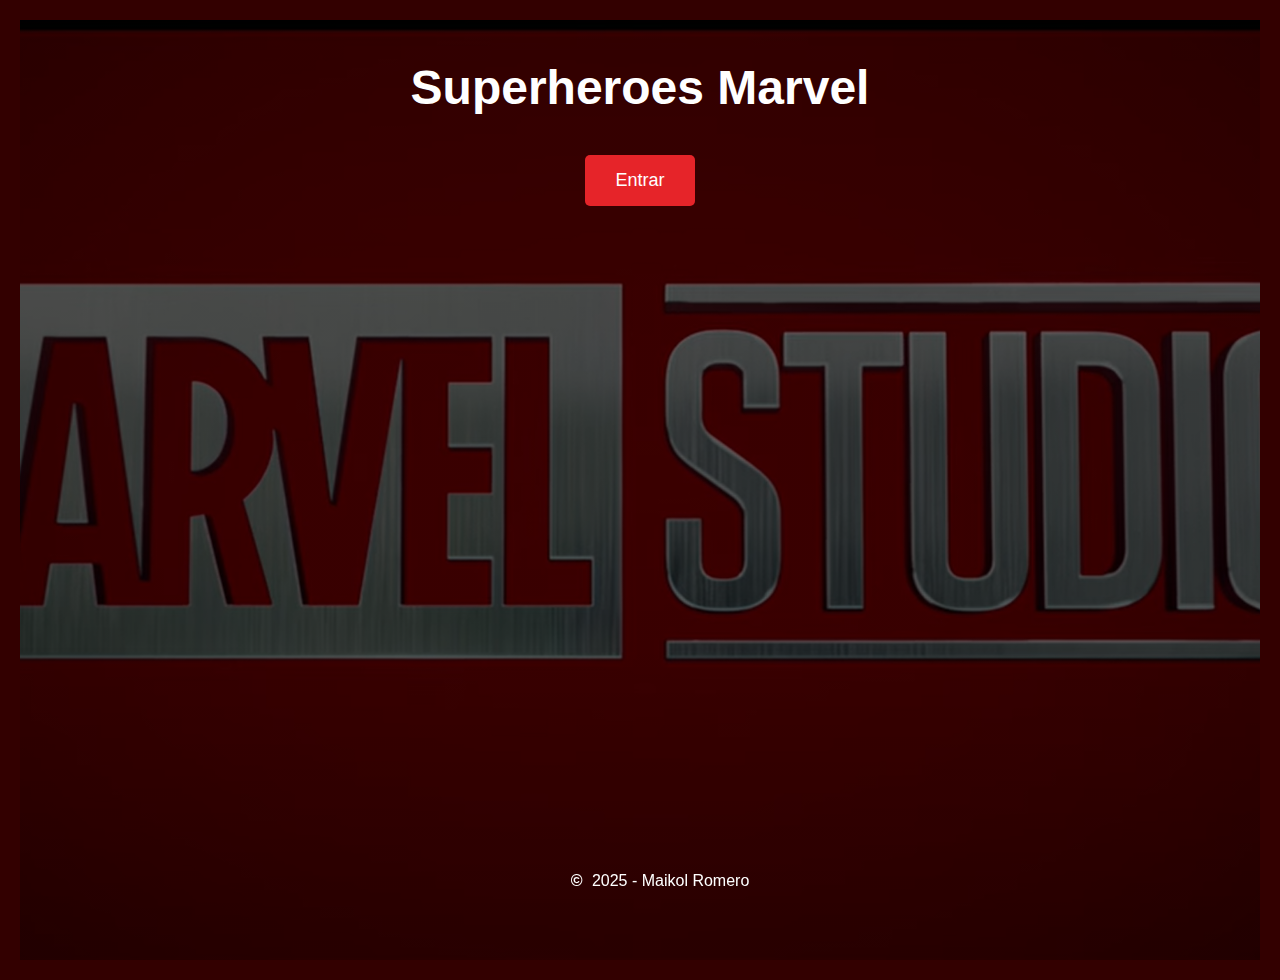
<file: index.html>
<!DOCTYPE html>
<html lang="en">
<head>
    <meta charset="UTF-8">
    <meta name="viewport" content="width=device-width, initial-scale=1.0">
    <title>Inicio Marvel</title>
    <link rel="stylesheet" href="css/style.css">
</head>
<body>
    <div class="start-page">
        <h1>Superheroes Marvel</h1>
        <button onclick="location.href='page2.html'">Entrar</button>
    </div>
    <footer class="footer">
        <span class="copyright-circle">©</span> 2025 - Maikol Romero
    </footer>
</body>
</html>
</file>
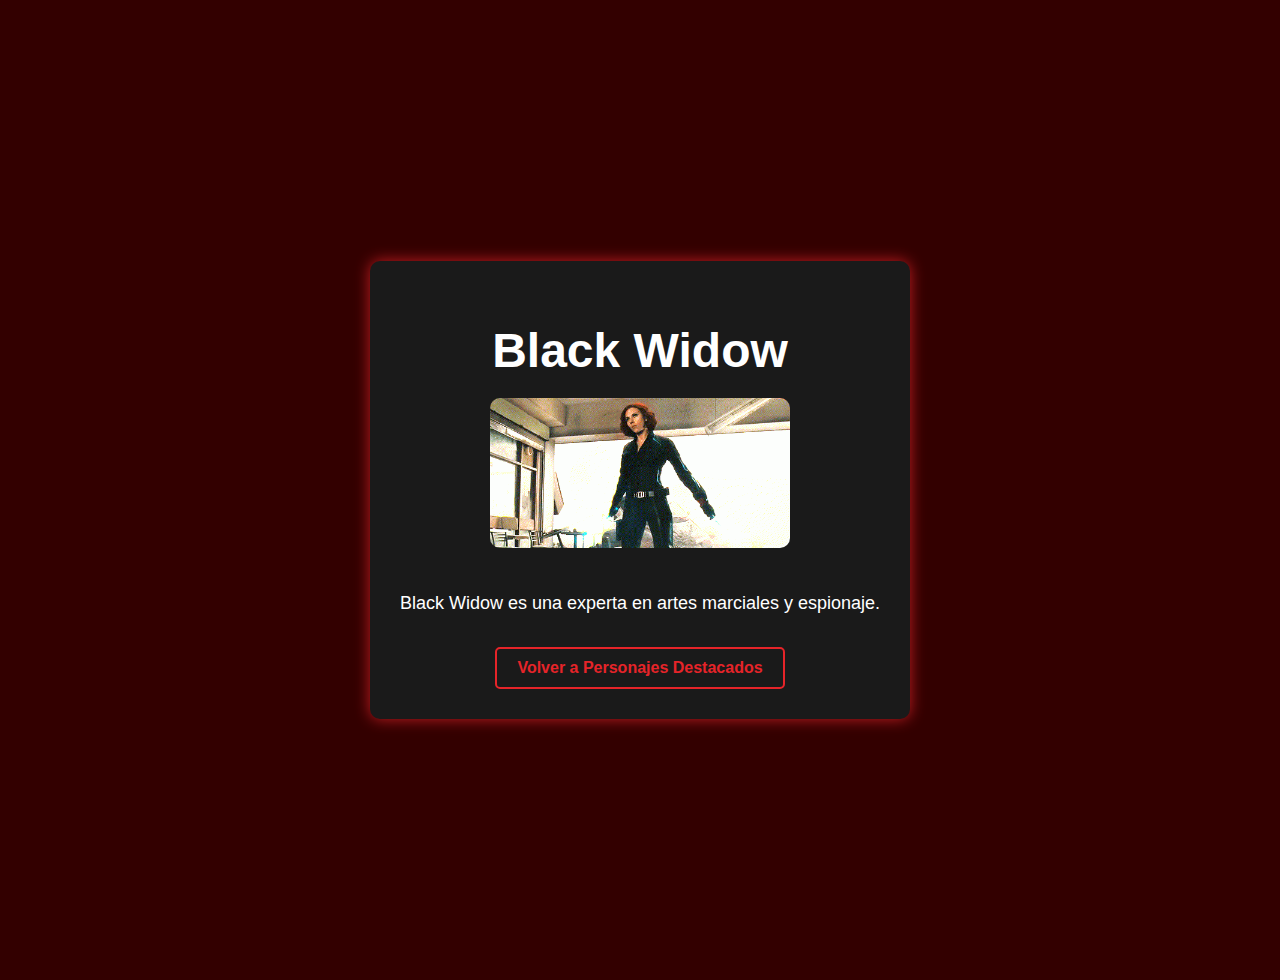
<file: heroes/black-widow.html>
<!DOCTYPE html>
<html lang="es">
<head>
  <meta charset="UTF-8" />
  <meta name="viewport" content="width=device-width, initial-scale=1.0" />
  <title>Black Widow - Superhéroe</title>
  <link rel="stylesheet" href="style.css" />
</head>
<body>
  <div class="hero-container">
    <h1>Black Widow</h1>
    <img src="../img/Black-Widow.gif" alt="Black Widow" />
    <p>Black Widow es una experta en artes marciales y espionaje.</p>
    <a href="../page2.html" class="back-link">Volver a Personajes Destacados</a>
  </div>
</body>
</html>
</file>
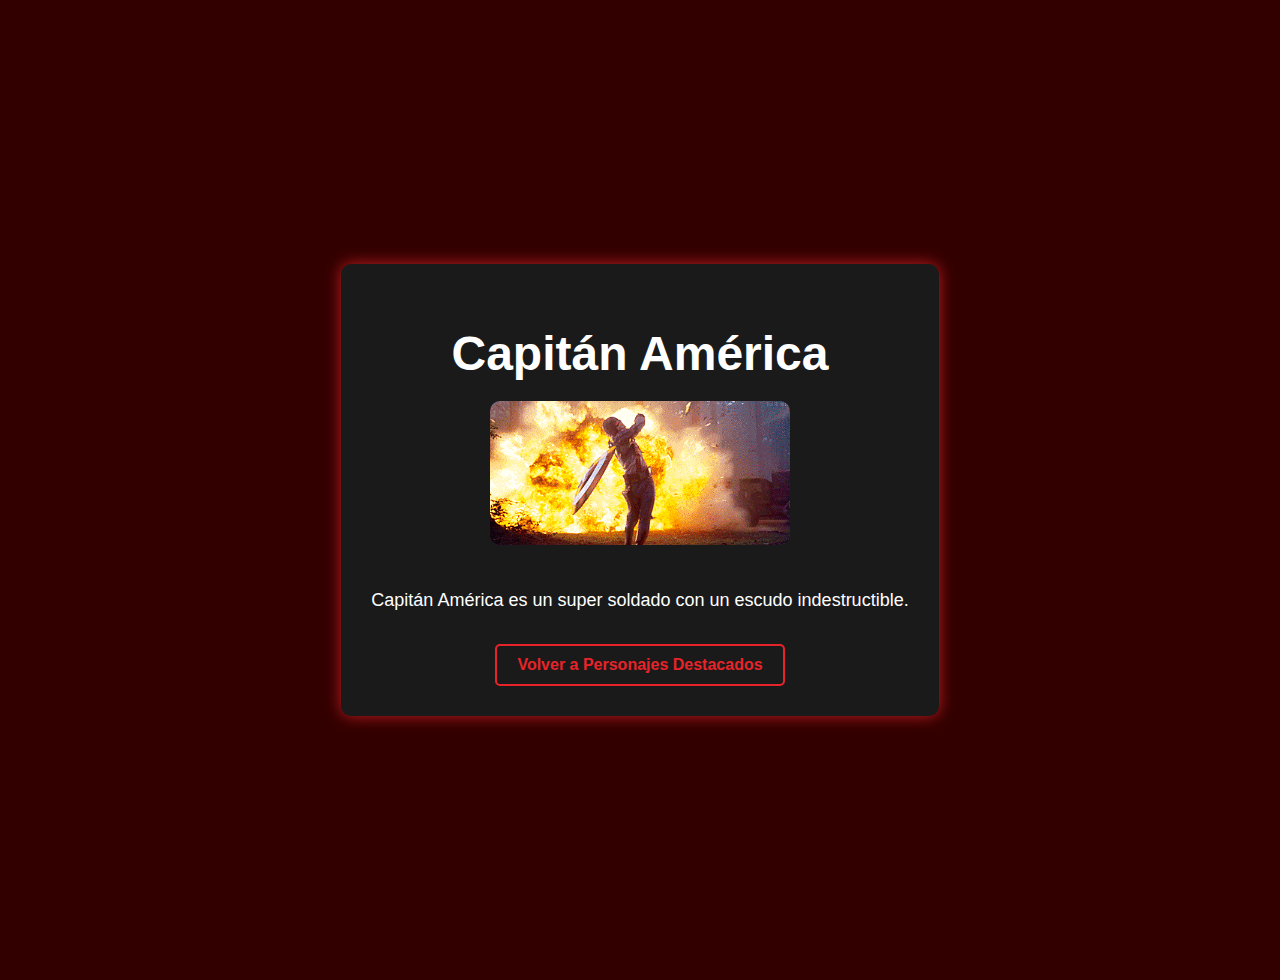
<file: heroes/capitan-america.html>
<!DOCTYPE html>
<html lang="es">
<head>
  <meta charset="UTF-8" />
  <meta name="viewport" content="width=device-width, initial-scale=1.0" />
  <title>Capitán América - Superhéroe</title>
  <link rel="stylesheet" href="style.css" />
</head>
<body>
  <div class="hero-container">
    <h1>Capitán América</h1>
    <img src="../img/capitan-america.gif" alt="Capitán América" />
    <p>Capitán América es un super soldado con un escudo indestructible.</p>
    <a href="../page2.html" class="back-link">Volver a Personajes Destacados</a>
  </div>
</body>
</html>
</file>
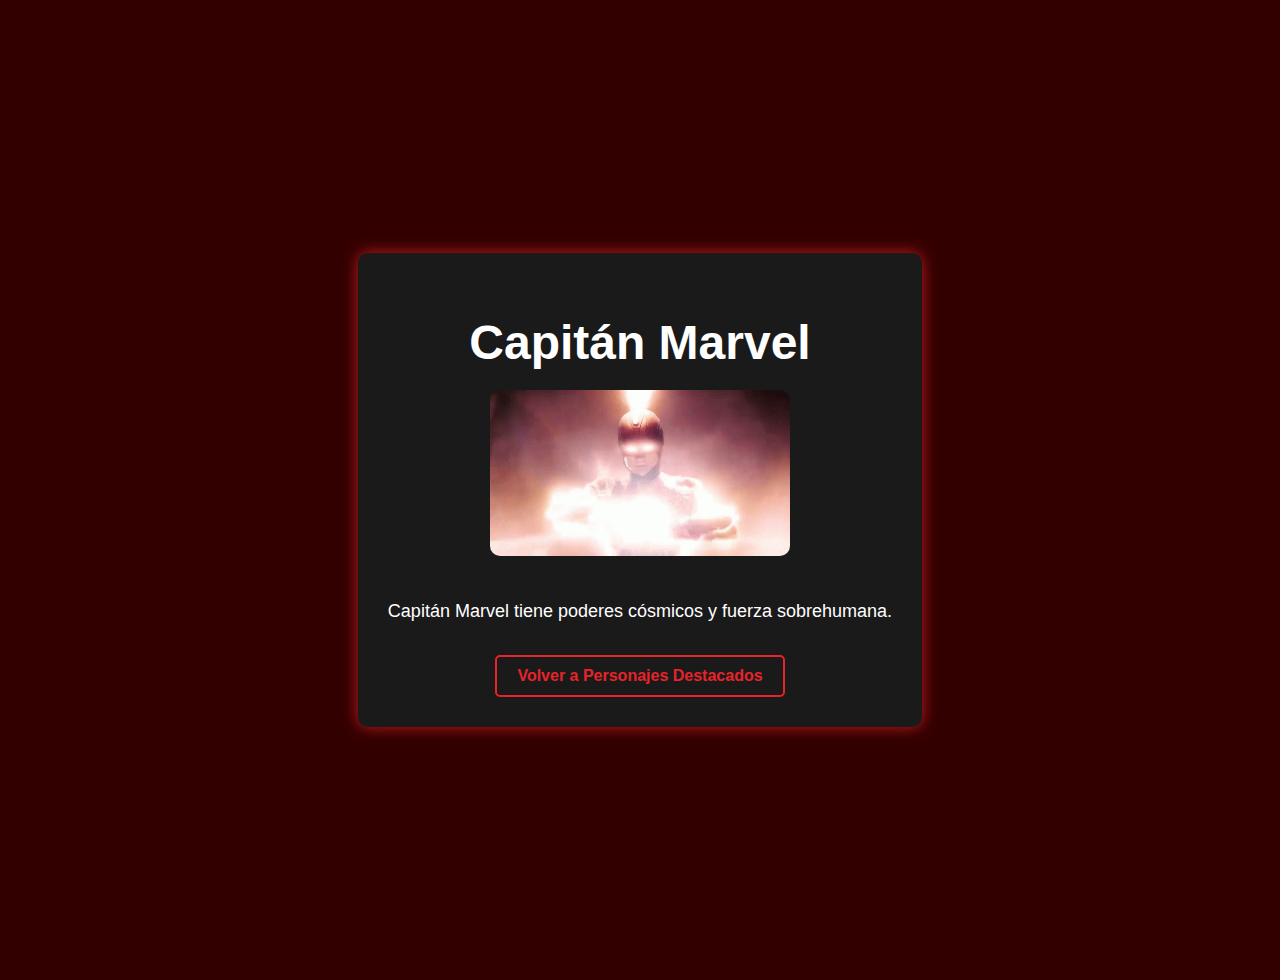
<file: heroes/capitan-marvel.html>
<!DOCTYPE html>
<html lang="es">
<head>
  <meta charset="UTF-8" />
  <meta name="viewport" content="width=device-width, initial-scale=1.0" />
  <title>Capitán Marvel - Superhéroe</title>
  <link rel="stylesheet" href="style.css" />
</head>
<body>
  <div class="hero-container">
    <h1>Capitán Marvel</h1>
    <img src="../img/Capitana-Marvel.gif" alt="Capitán Marvel" />
    <p>Capitán Marvel tiene poderes cósmicos y fuerza sobrehumana.</p>
    <a href="../page2.html" class="back-link">Volver a Personajes Destacados</a>
  </div>
</body>
</html>
</file>
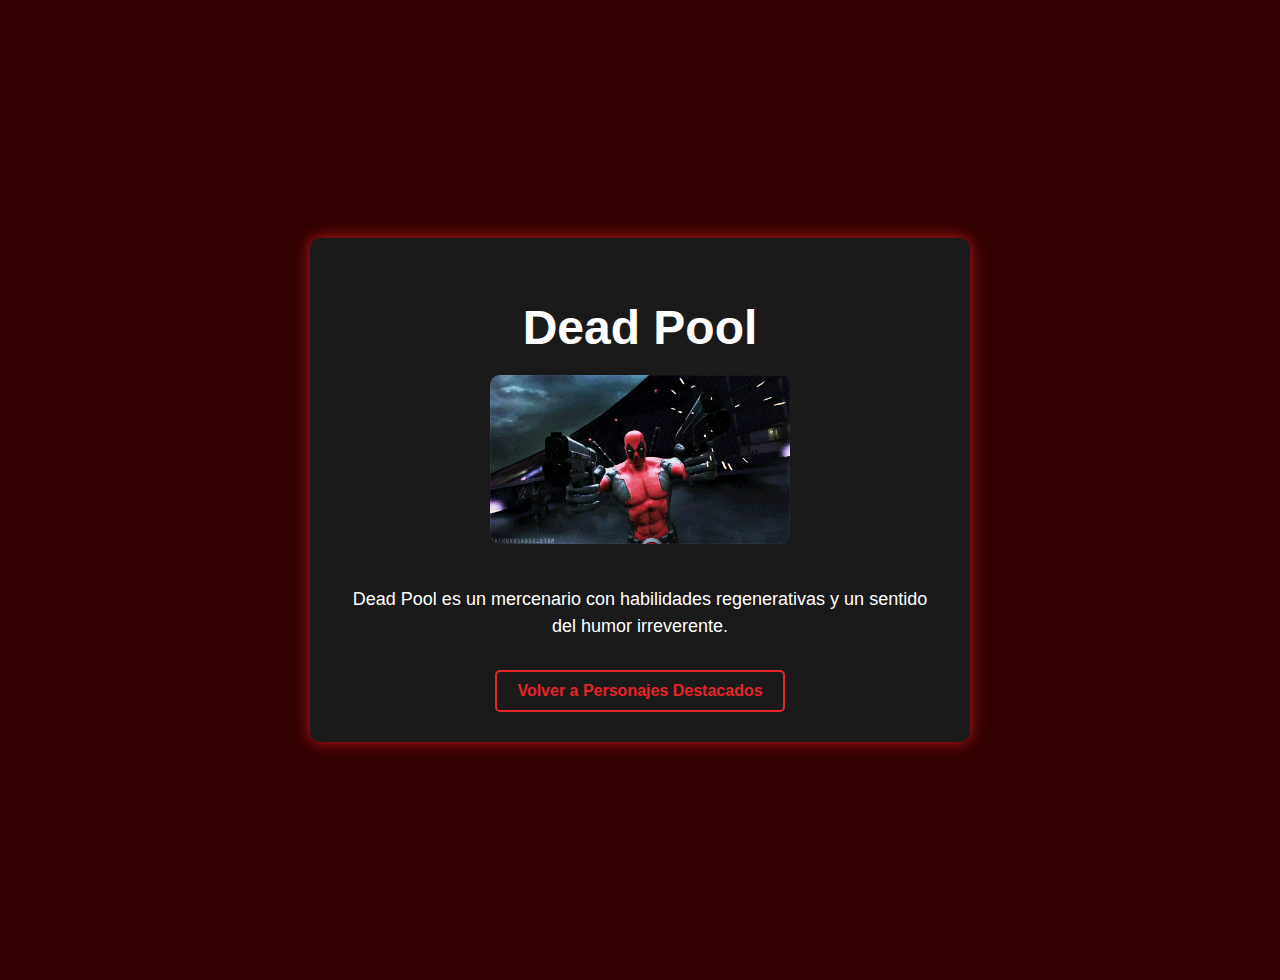
<file: heroes/dead-pool.html>
<!DOCTYPE html>
<html lang="es">
<head>
  <meta charset="UTF-8" />
  <meta name="viewport" content="width=device-width, initial-scale=1.0" />
  <title>Dead Pool - Superhéroe</title>
  <link rel="stylesheet" href="style.css" />
</head>
<body>
  <div class="hero-container">
    <h1>Dead Pool</h1>
    <img src="../img/Deadpool.gif" alt="Dead Pool" />
    <p>Dead Pool es un mercenario con habilidades regenerativas y un sentido del humor irreverente.</p>
    <a href="../page2.html" class="back-link">Volver a Personajes Destacados</a>
  </div>
</body>
</html>
</file>
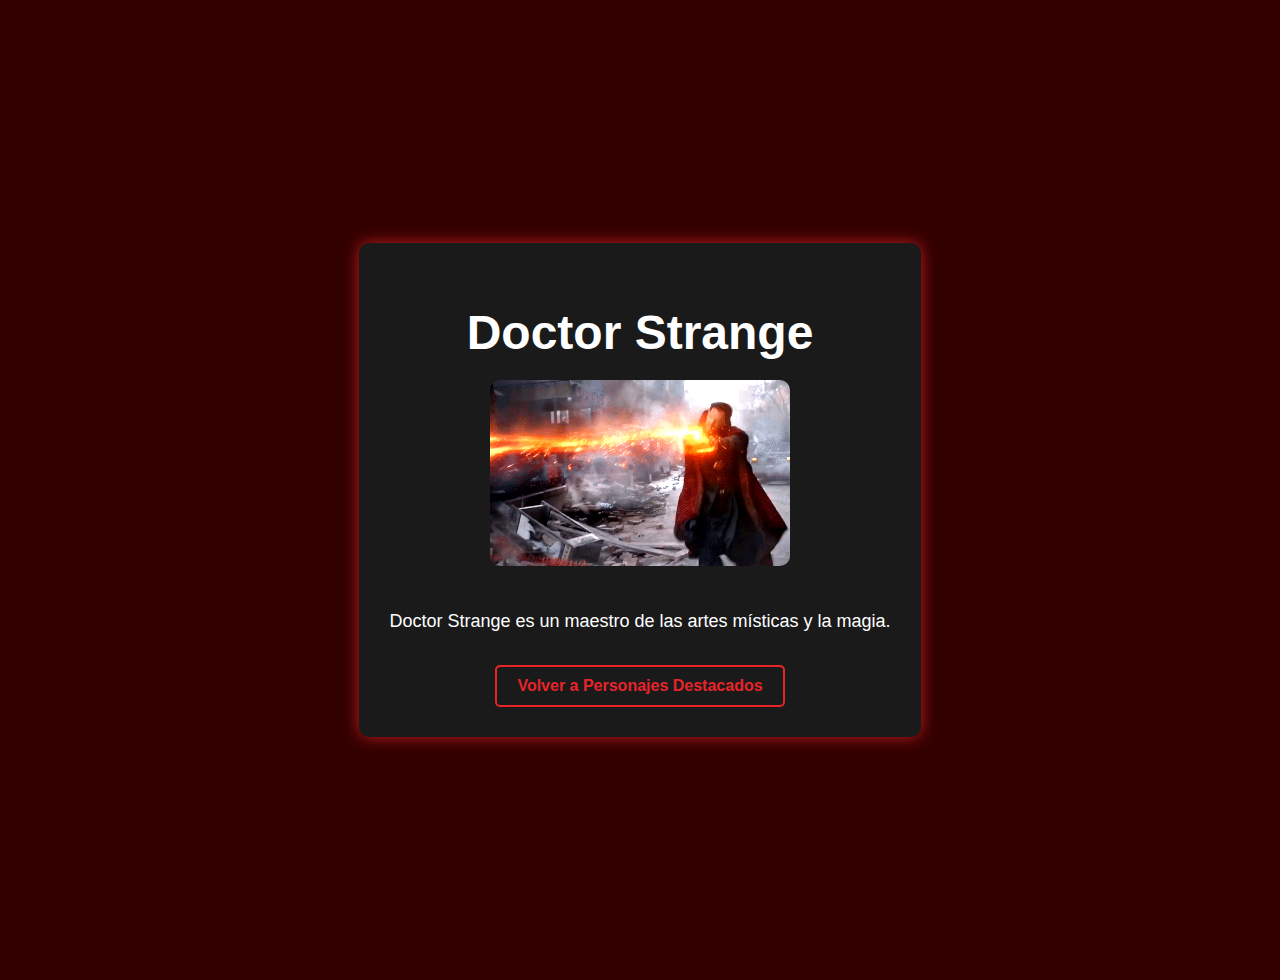
<file: heroes/doctor-strange.html>
<!DOCTYPE html>
<html lang="es">
<head>
  <meta charset="UTF-8" />
  <meta name="viewport" content="width=device-width, initial-scale=1.0" />
  <title>Doctor Strange - Superhéroe</title>
  <link rel="stylesheet" href="style.css" />
</head>
<body>
  <div class="hero-container">
    <h1>Doctor Strange</h1>
    <img src="../img/Doctor-Strange.gif" alt="Doctor Strange" />
    <p>Doctor Strange es un maestro de las artes místicas y la magia.</p>
    <a href="../page2.html" class="back-link">Volver a Personajes Destacados</a>
  </div>
</body>
</html>
</file>
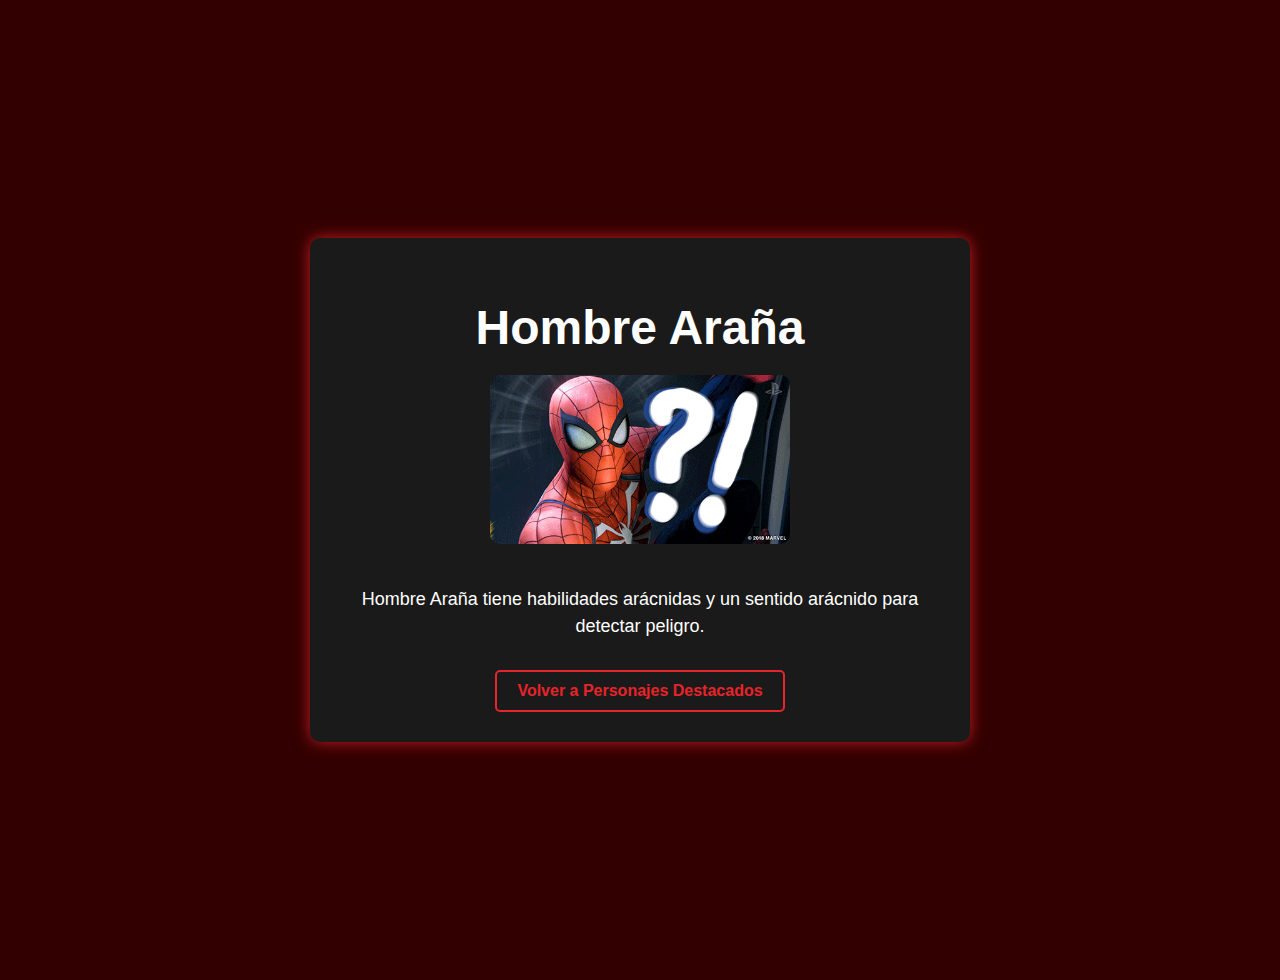
<file: heroes/hombre-arana.html>
<!DOCTYPE html>
<html lang="es">
<head>
  <meta charset="UTF-8" />
  <meta name="viewport" content="width=device-width, initial-scale=1.0" />
  <title>Hombre Araña - Superhéroe</title>
  <link rel="stylesheet" href="style.css" />
</head>
<body>
  <div class="hero-container">
    <h1>Hombre Araña</h1>
    <img src="../img/spider-man.gif" alt="Hombre Araña" />
    <p>Hombre Araña tiene habilidades arácnidas y un sentido arácnido para detectar peligro.</p>
    <a href="../page2.html" class="back-link">Volver a Personajes Destacados</a>
  </div>
</body>
</html>
</file>
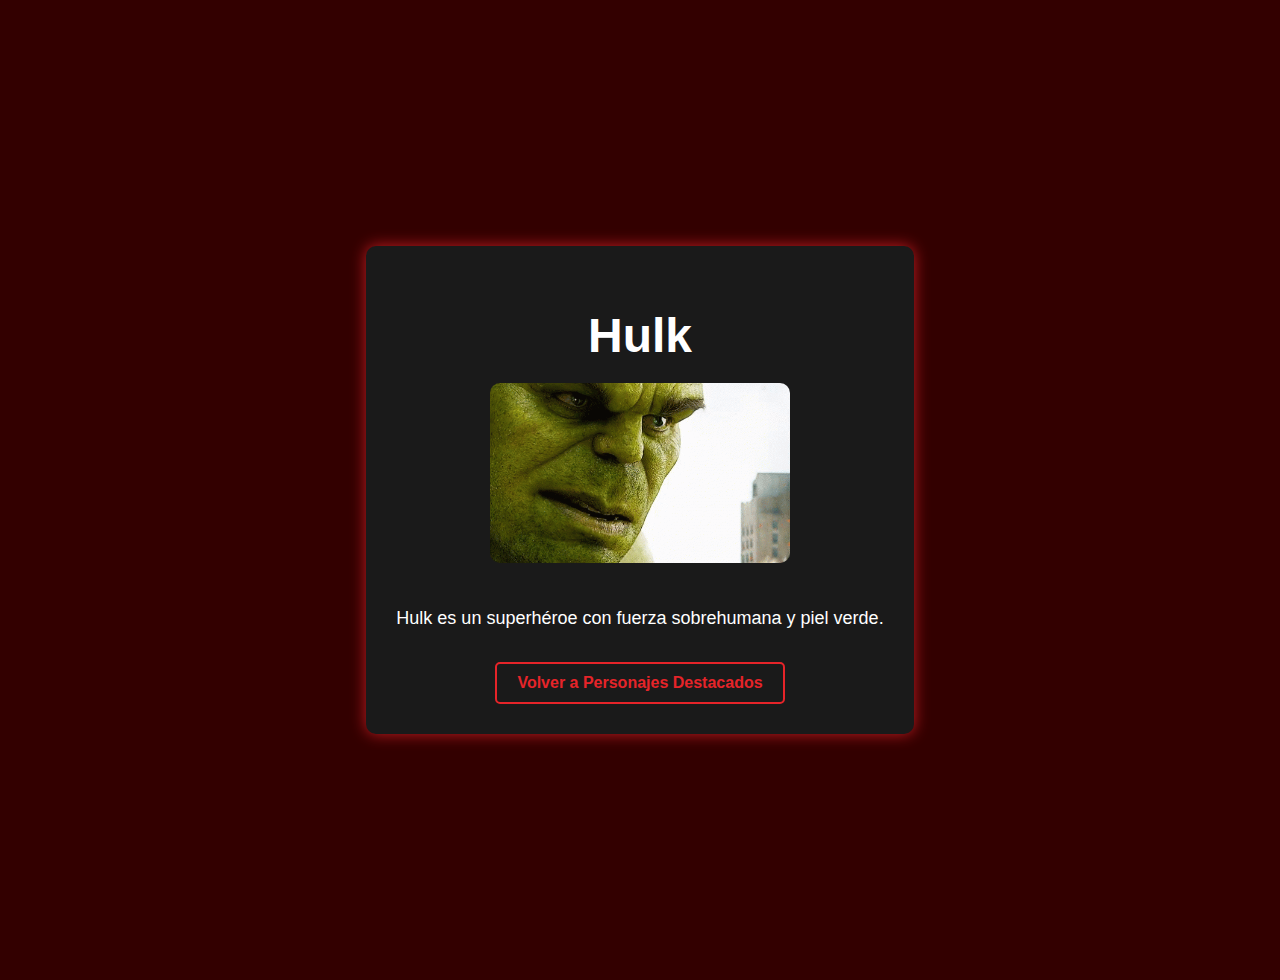
<file: heroes/hulk.html>
<!DOCTYPE html>
<html lang="es">
<head>
  <meta charset="UTF-8" />
  <meta name="viewport" content="width=device-width, initial-scale=1.0" />
  <title>Hulk - Superhéroe</title>
  <link rel="stylesheet" href="style.css" />
</head>
<body>
  <div class="hero-container">
    <h1>Hulk</h1>
    <img src="../img/Hulk.gif" alt="Hulk" />
    <p>Hulk es un superhéroe con fuerza sobrehumana y piel verde.</p>
    <a href="../page2.html" class="back-link">Volver a Personajes Destacados</a>
  </div>
</body>
</html>
</file>
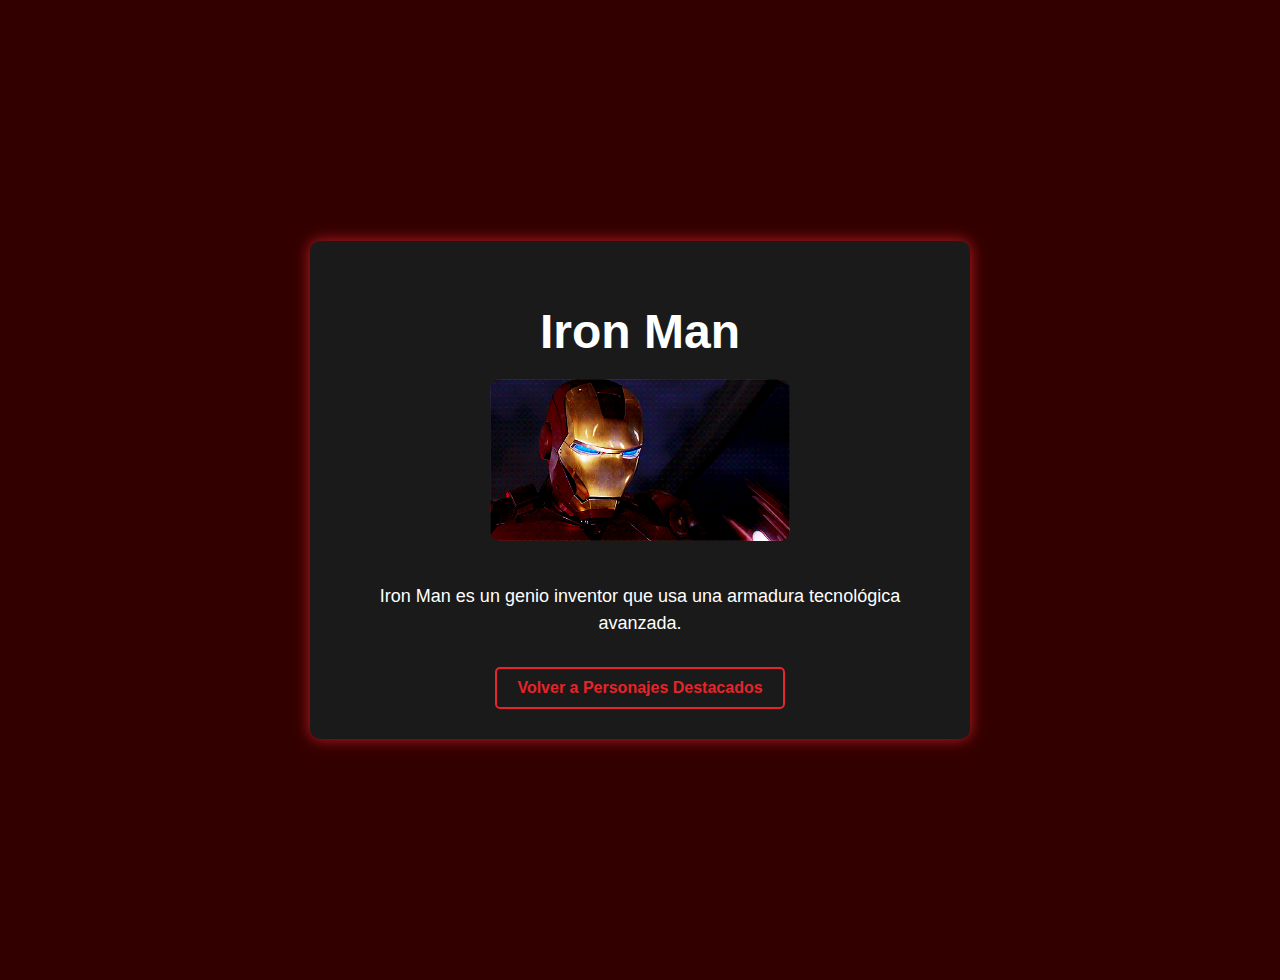
<file: heroes/iron-man.html>
<!DOCTYPE html>
<html lang="es">
<head>
  <meta charset="UTF-8" />
  <meta name="viewport" content="width=device-width, initial-scale=1.0" />
  <title>Iron Man - Superhéroe</title>
  <link rel="stylesheet" href="style.css" />
</head>
<body>
  <div class="hero-container">
    <h1>Iron Man</h1>
    <img src="../img/iron-man.gif" alt="Iron Man" />
    <p>Iron Man es un genio inventor que usa una armadura tecnológica avanzada.</p>
    <a href="../page2.html" class="back-link">Volver a Personajes Destacados</a>
  </div>
</body>
</html>
</file>
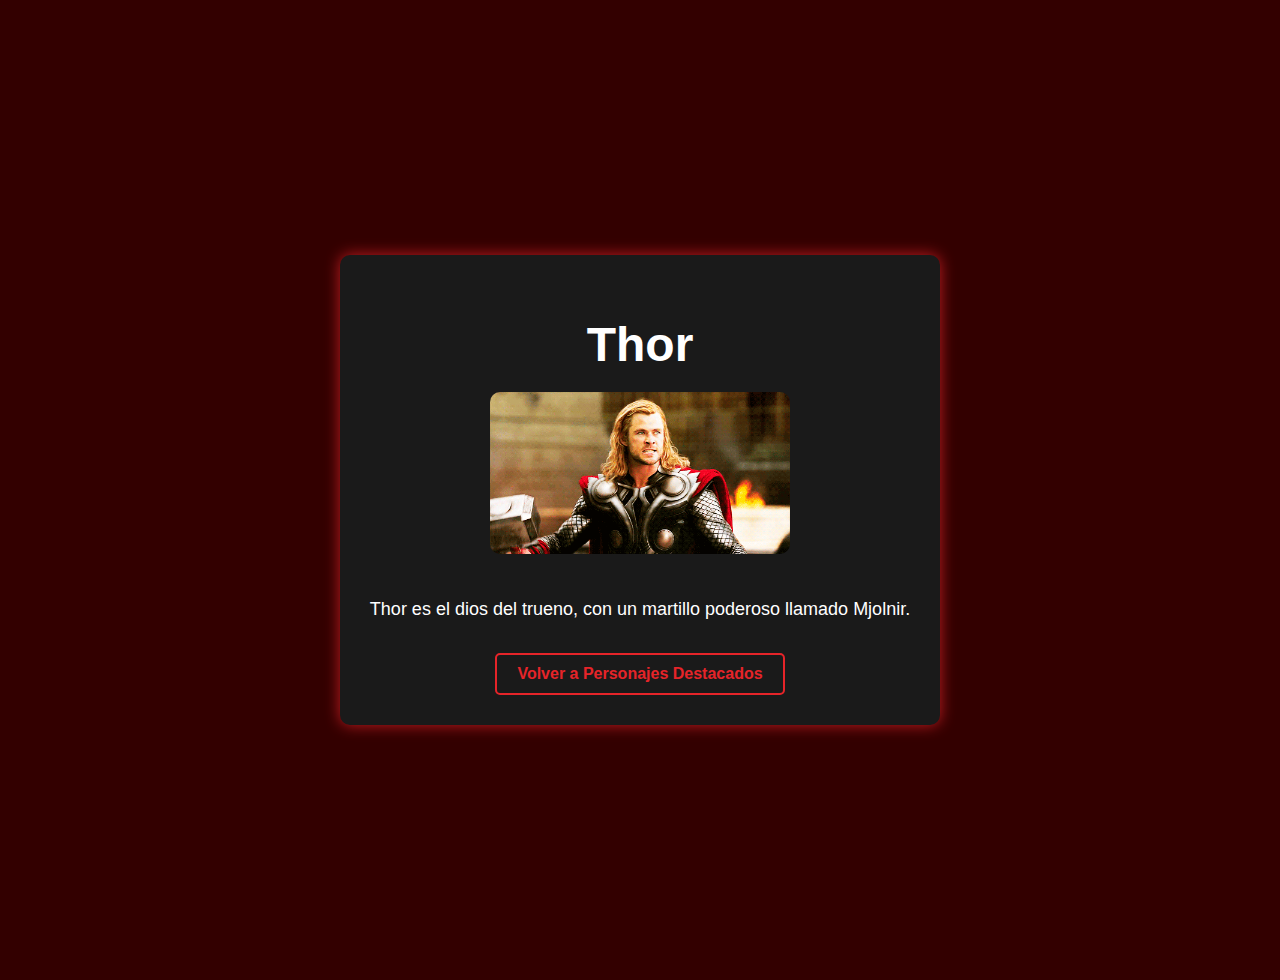
<file: heroes/thor.html>
<!DOCTYPE html>
<html lang="es">
<head>
  <meta charset="UTF-8" />
  <meta name="viewport" content="width=device-width, initial-scale=1.0" />
  <title>Thor - Superhéroe</title>
  <link rel="stylesheet" href="style.css" />
</head>
<body>
  <div class="hero-container">
    <h1>Thor</h1>
    <img src="../img/thor.gif" alt="Thor" />
    <p>Thor es el dios del trueno, con un martillo poderoso llamado Mjolnir.</p>
    <a href="../page2.html" class="back-link">Volver a Personajes Destacados</a>
  </div>
</body>
</html>
</file>
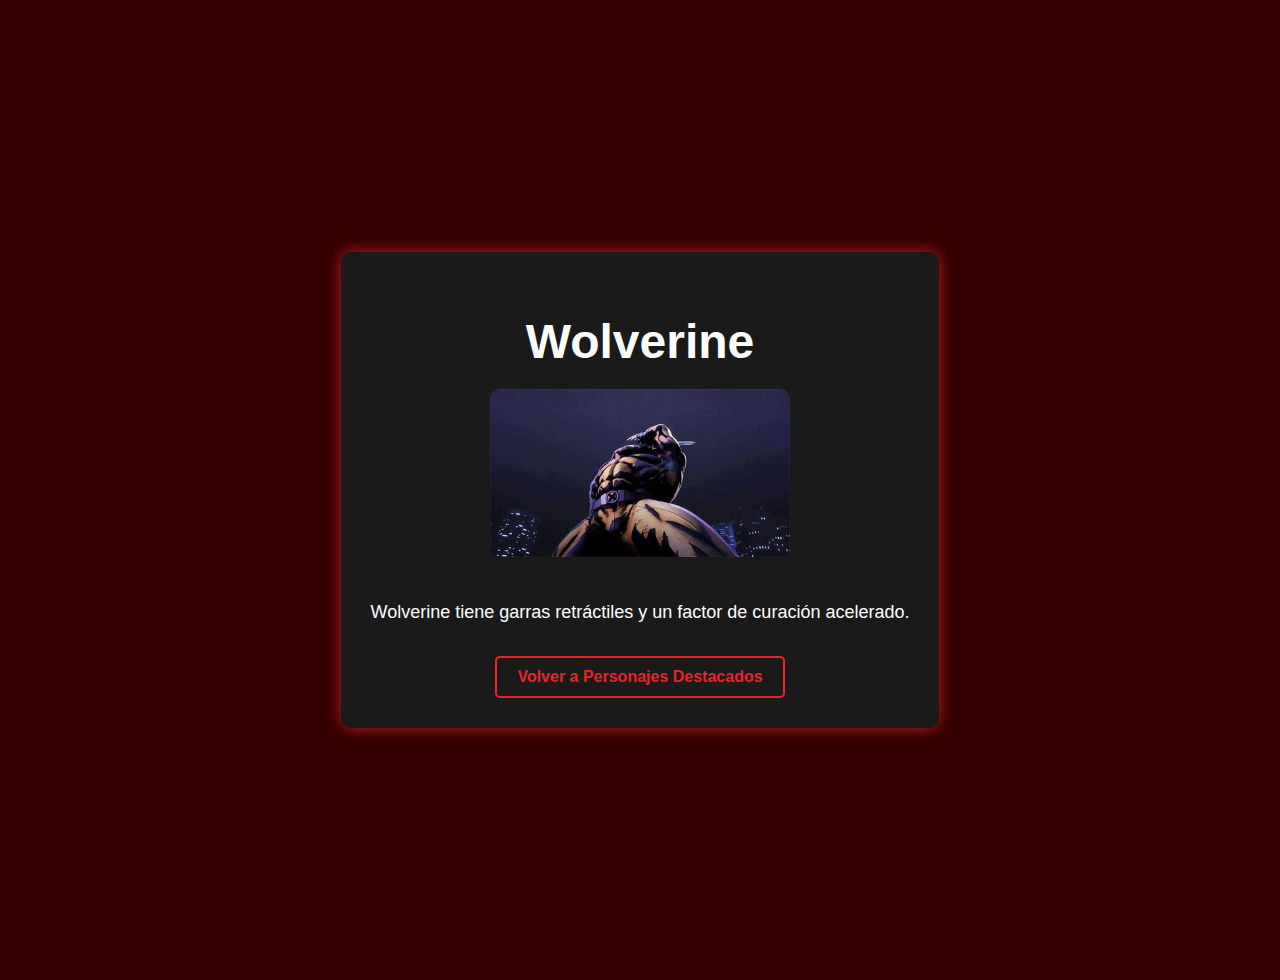
<file: heroes/wolverine.html>
<!DOCTYPE html>
<html lang="es">
<head>
  <meta charset="UTF-8" />
  <meta name="viewport" content="width=device-width, initial-scale=1.0" />
  <title>Wolverine - Superhéroe</title>
  <link rel="stylesheet" href="style.css" />
</head>
<body>
  <div class="hero-container">
    <h1>Wolverine</h1>
    <img src="../img/Wolverine.gif" alt="Wolverine" />
    <p>Wolverine tiene garras retráctiles y un factor de curación acelerado.</p>
    <a href="../page2.html" class="back-link">Volver a Personajes Destacados</a>
  </div>
</body>
</html>
</file>
<file: css/style.css>
body {
  font-family: Arial, sans-serif;
  background-color: #330000;
  color: white;
  margin: 0;
  padding: 20px;
}

h1 {
  font-size: 24px;
  font-weight: bold;
  margin-bottom: 20px;
}

.grid {
  display: grid;
  grid-template-columns: repeat(5, 1fr);
  grid-template-rows: repeat(2, auto);
  gap: 20px;
}

.card {
  background-color: #1a1a1a;
  color: white;
  overflow: hidden;
  border-radius: 4px;
  display: flex;
  flex-direction: column;
}

.card img {
  width: 100%;
  height: 180px;
  object-fit: cover;
}

.card .nombre {
  padding: 10px;
  font-weight: bold;
  border-top: 4px solid #e62429;
  background-color: #1a1a1a;
}

.copyright-circle {
  font-weight: bold;
  color: white;
  margin-right: 5px;
}

.footer {
  text-align: center;
  margin: 0;
  position: fixed;
  bottom: 10px;
  width: 100%;
}

.start-page {
position: relative;
height: 100vh;
background: linear-gradient(rgba(0,0,0,0.6), rgba(0,0,0,0.6)), url('../img/Inicio.png') no-repeat center center/cover;
display: flex;
flex-direction: column;
justify-content: flex-start;
align-items: center;
color: white;
padding-top: 40px;
}

.start-page h1 {
font-size: 48px;
margin: 0 0 40px 0;
text-align: center;
}

.start-page button {
background-color: #e62429;
border: none;
color: white;
padding: 15px 30px;
font-size: 18px;
border-radius: 5px;
cursor: pointer;
transition: background-color 0.3s ease;
}

.start-page button:hover {
background-color: #b71c1c;
}
</file>
<file: heroes/style.css>
body {
  background-color: #330000;
  color: white;
  font-family: Arial, sans-serif;
  margin: 0;
  padding: 40px 20px;
  display: flex;
  justify-content: center;
  align-items: center;
  height: 100vh;
}

.hero-container {
  text-align: center;
  max-width: 600px;
  background-color: #1a1a1a;
  padding: 30px;
  border-radius: 10px;
  box-shadow: 0 0 15px rgba(230, 36, 41, 0.8);
}

.hero-container h1 {
  font-size: 48px;
  margin-bottom: 20px;
}

.hero-container img {
  width: 300px;
  height: auto;
  border-radius: 10px;
  margin-bottom: 20px;
}

.hero-container p {
  font-size: 18px;
  line-height: 1.5;
  margin-bottom: 30px;
}

.back-link {
  display: inline-block;
  color: #e62429;
  text-decoration: none;
  font-weight: bold;
  font-size: 16px;
  border: 2px solid #e62429;
  padding: 10px 20px;
  border-radius: 5px;
  transition: background-color 0.3s ease;
}

.back-link:hover {
  background-color: #e62429;
  color: white;
}

/* Responsive styles */
@media (max-width: 768px) {
  body {
    padding: 20px 10px;
    height: auto;
  }
  .hero-container {
    max-width: 100%;
    padding: 20px;
  }
  .hero-container h1 {
    font-size: 36px;
  }
  .hero-container img {
    width: 100%;
    max-width: 250px;
    height: auto;
  }
  .hero-container p {
    font-size: 16px;
  }
  .back-link {
    font-size: 14px;
    padding: 8px 16px;
  }
}
</file>
